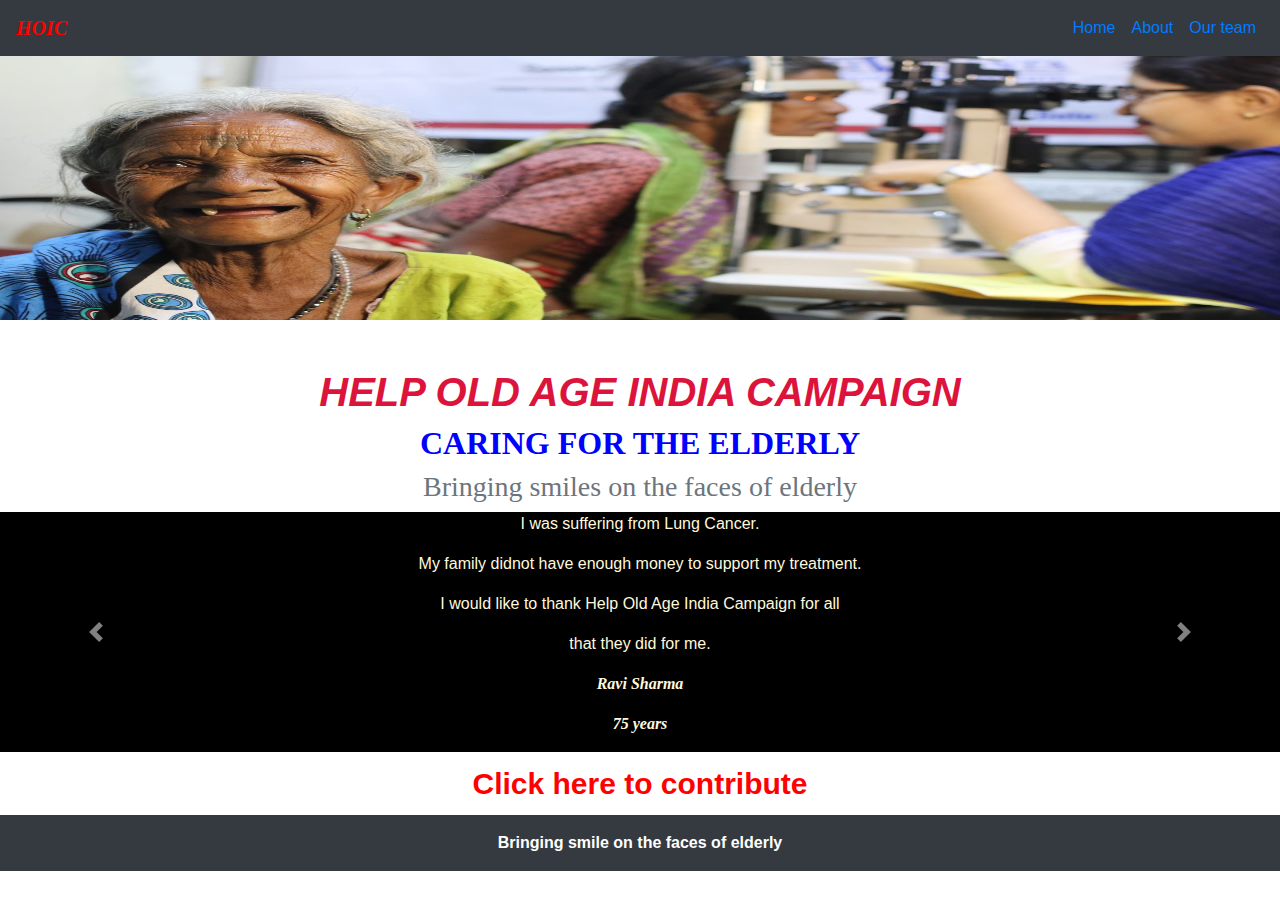
<file: index.html>
<!doctype html>
<html lang="en">
  <head>
    <title>Title</title>
    <!-- Required meta tags -->
    <meta charset="utf-8">
    <meta name="viewport" content="width=device-width, initial-scale=1, shrink-to-fit=no">
    <link rel="stylesheet" href="main.css">
    <!-- Bootstrap CSS -->
    <link rel="stylesheet" href="https://stackpath.bootstrapcdn.com/bootstrap/4.3.1/css/bootstrap.min.css" integrity="sha384-ggOyR0iXCbMQv3Xipma34MD+dH/1fQ784/j6cY/iJTQUOhcWr7x9JvoRxT2MZw1T" crossorigin="anonymous">
    <link href="https://fonts.googleapis.com/css2?family=Balsamiq+Sans:wght@400;700&display=swap" rel="stylesheet">
</head>
  <body>
    <nav class="navbar navbar-expand-lg bg-dark">
      <a class="navbar-brand" href="#">HOIC</a>
      <button class="navbar-toggler" type="button" data-toggle="collapse" data-target="#navbarSupportedContent" aria-controls="navbarSupportedContent" aria-expanded="false" aria-label="Toggle navigation">
        <span class="navbar-toggler-icon"></span>
      </button>
    
      <div class="collapse navbar-collapse" id="navbarSupportedContent">
        <ul class="navbar-nav ml-auto">
          <li class="nav-item active">
            <a class="nav-link" href="index.html">Home <span class="sr-only">(current)</span></a>
          </li>
          <li class="nav-item">
            <a class="nav-link" href="about.html">About</a>
          </li>
          <li class="nav-item">
            <a class="nav-link" href="contact.html">Our team</a>
          </li>
          
          
        </ul>
        
      </div>
    </nav>
     <header class="hero">
     
    </header>  
    <section class="mt-5 page-section" id="causes">
        <div class="container">
            <div class="text-center">
                    <h1 class="section-heading text-uppercase font-weight-bold">

                        Help Old Age India Campaign
                    </h1>
                 <h2 class="section-heading text-uppercase font-weight-bold">
                    Caring for the elderly 
                </h2> 
                <h3 class="section-subheading text-muted">
                    Bringing smiles on the faces of elderly 
                </h3>
            </div>
        </div>

    </section> 
    <div id="carouselExampleControls" class="carousel slide" data-ride="carousel">
            <div class="carousel-inner">
              <div class="carousel-item active slides">
                <p class="test">I was suffering from Lung Cancer.</p>
                <p class="test">My family didnot have enough money to support my treatment.</p>
              <p class="test">I would like to thank Help Old Age India Campaign for all</p>
              <p class="test">that they did for me.</p>
              <p class="test name">Ravi Sharma</p>
              <p class="test name">75 years</p>
            </div>
              <div class="carousel-item slides">
                <p class="test">I was absolutely broken after</p>
                <p class="test">the death of my son.</p>
                <p class="test">I was wondering how I would spend</p>
                <p class="test">my remaining life.This foundation has</p>
                <p class="test">helped me a lot in my trying times.</p>
                <p class="test name">Rajat Arora</p>
              <p class="test name">73 years</p>
              </div>
              <div class="carousel-item slides">
                    <p class="test">I was suffering from Cataract.</p>
                    <p class="test">I have no one in this entire world</p>
                    <p class="test">to look after me.There were times</p>
                    <p class="test">when I could not even take a glass of water</p>
                    <p class="test">They managed my treatment and took care of me well</p>
                    <p class="test name">Rashmi Verma</p>
                  <p class="test name">77 years</p>
              </div>
            </div>
            <a class="carousel-control-prev" href="#carouselExampleControls" role="button" data-slide="prev">
              <span class="carousel-control-prev-icon" aria-hidden="true"></span>
              <span class="sr-only">Previous</span>
            </a>
            <a class="carousel-control-next" href="#carouselExampleControls" role="button" data-slide="next">
              <span class="carousel-control-next-icon" aria-hidden="true"></span>
              <span class="sr-only">Next</span>
            </a>
          </div>
          
          <a class="btn  btn-lg btn-block " href="payment.html" role="button"><span>Click here to contribute</span></a>


          <footer>
            <p class="p-3 bg-dark text-white text-center bot">Bringing smile on the faces of elderly</p>
          </footer>


















    <!-- Optional JavaScript -->
    <!-- jQuery first, then Popper.js, then Bootstrap JS -->
    <script src="https://code.jquery.com/jquery-3.3.1.slim.min.js" integrity="sha384-q8i/X+965DzO0rT7abK41JStQIAqVgRVzpbzo5smXKp4YfRvH+8abtTE1Pi6jizo" crossorigin="anonymous"></script>
    <script src="https://cdnjs.cloudflare.com/ajax/libs/popper.js/1.14.7/umd/popper.min.js" integrity="sha384-UO2eT0CpHqdSJQ6hJty5KVphtPhzWj9WO1clHTMGa3JDZwrnQq4sF86dIHNDz0W1" crossorigin="anonymous"></script>
    <script src="https://stackpath.bootstrapcdn.com/bootstrap/4.3.1/js/bootstrap.min.js" integrity="sha384-JjSmVgyd0p3pXB1rRibZUAYoIIy6OrQ6VrjIEaFf/nJGzIxFDsf4x0xIM+B07jRM" crossorigin="anonymous"></script>
  </body>
</html>
</file>
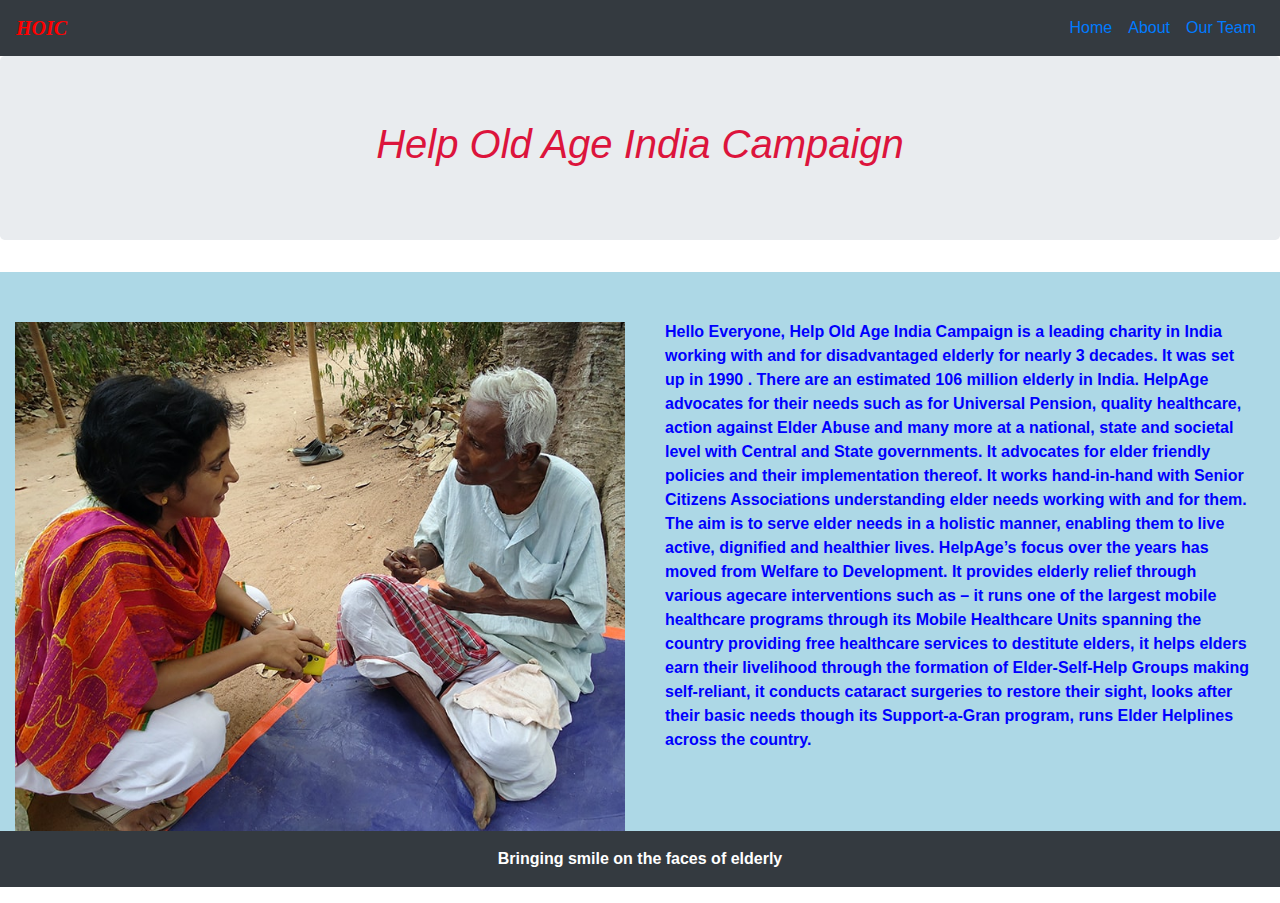
<file: about.html>
<!doctype html>
<html lang="en">
  <head>
    <title>Title</title>
    <!-- Required meta tags -->
    <meta charset="utf-8">
    <meta name="viewport" content="width=device-width, initial-scale=1, shrink-to-fit=no">
    <link rel="stylesheet" href="main.css">
    <!-- Bootstrap CSS -->
    <link rel="stylesheet" href="https://stackpath.bootstrapcdn.com/bootstrap/4.3.1/css/bootstrap.min.css" integrity="sha384-ggOyR0iXCbMQv3Xipma34MD+dH/1fQ784/j6cY/iJTQUOhcWr7x9JvoRxT2MZw1T" crossorigin="anonymous">
  </head>
  <body>
    <nav class="navbar navbar-expand-lg bg-dark">
        <a class="navbar-brand" href="#">HOIC</a>
        <button class="navbar-toggler" type="button" data-toggle="collapse" data-target="#navbarSupportedContent" aria-controls="navbarSupportedContent" aria-expanded="false" aria-label="Toggle navigation">
          <span class="navbar-toggler-icon"></span>
        </button>
      
        <div class="collapse navbar-collapse" id="navbarSupportedContent">
          <ul class="navbar-nav ml-auto">
            <li class="nav-item active">
              <a class="nav-link" href="index.html">Home <span class="sr-only">(current)</span></a>
            </li>
            <li class="nav-item">
              <a class="nav-link" href="about.html">About</a>
            </li>
            <li class="nav-item">
              <a class="nav-link" href="contact.html">Our Team</a>
            </li>
            
            
          </ul>
          </nav>
          <div class="jumbotron">
            <h1 class="text-center">Help Old Age India Campaign</h1>
          </div>
          <section class="sk">
            <div class="container-fluid">
              <div class="row">
                <div class="col-lg-6 col-md-6 col-12">
                  <img src="16.jpg" class="img-fluid aboutimg old">
                </div>
                <div class="col-lg-6 col-md-6 col-12">
                  <p class="py-5 cont">Hello Everyone,
                    Help Old Age India Campaign is a leading charity in India working with and for disadvantaged elderly for nearly 3 decades. It was set up in 1990 . There are an estimated 106 million elderly in India. HelpAge advocates for their needs such as for Universal Pension, quality healthcare, action against Elder Abuse and many more at a national, state and societal level with Central and State governments. It advocates for elder friendly policies and their implementation thereof. It works hand-in-hand with Senior Citizens Associations understanding elder needs working with and for them.
                    The aim is to serve elder needs in a holistic manner, enabling them to live active, dignified and healthier lives.

                    HelpAge’s focus over the years has moved from Welfare to Development. It provides elderly relief through various agecare interventions such as – it runs one of the largest mobile healthcare programs through its Mobile Healthcare Units spanning the country providing free healthcare services to destitute elders, it helps elders earn their livelihood through the formation of Elder-Self-Help Groups making self-reliant, it conducts cataract surgeries to restore their sight, looks after their basic needs though its Support-a-Gran program, runs Elder Helplines across the country.
                </p>
        
        
                </div>
              </div>
            </div>
          </section>
          <footer>
            <p class="p-3 bg-dark text-white text-center bot">Bringing smile on the faces of elderly</p>
          </footer>
        </div>
     



















    <!-- Optional JavaScript -->
    <!-- jQuery first, then Popper.js, then Bootstrap JS -->
    <script src="https://code.jquery.com/jquery-3.3.1.slim.min.js" integrity="sha384-q8i/X+965DzO0rT7abK41JStQIAqVgRVzpbzo5smXKp4YfRvH+8abtTE1Pi6jizo" crossorigin="anonymous"></script>
    <script src="https://cdnjs.cloudflare.com/ajax/libs/popper.js/1.14.7/umd/popper.min.js" integrity="sha384-UO2eT0CpHqdSJQ6hJty5KVphtPhzWj9WO1clHTMGa3JDZwrnQq4sF86dIHNDz0W1" crossorigin="anonymous"></script>
    <script src="https://stackpath.bootstrapcdn.com/bootstrap/4.3.1/js/bootstrap.min.js" integrity="sha384-JjSmVgyd0p3pXB1rRibZUAYoIIy6OrQ6VrjIEaFf/nJGzIxFDsf4x0xIM+B07jRM" crossorigin="anonymous"></script>
  </body>
</html>
</file>
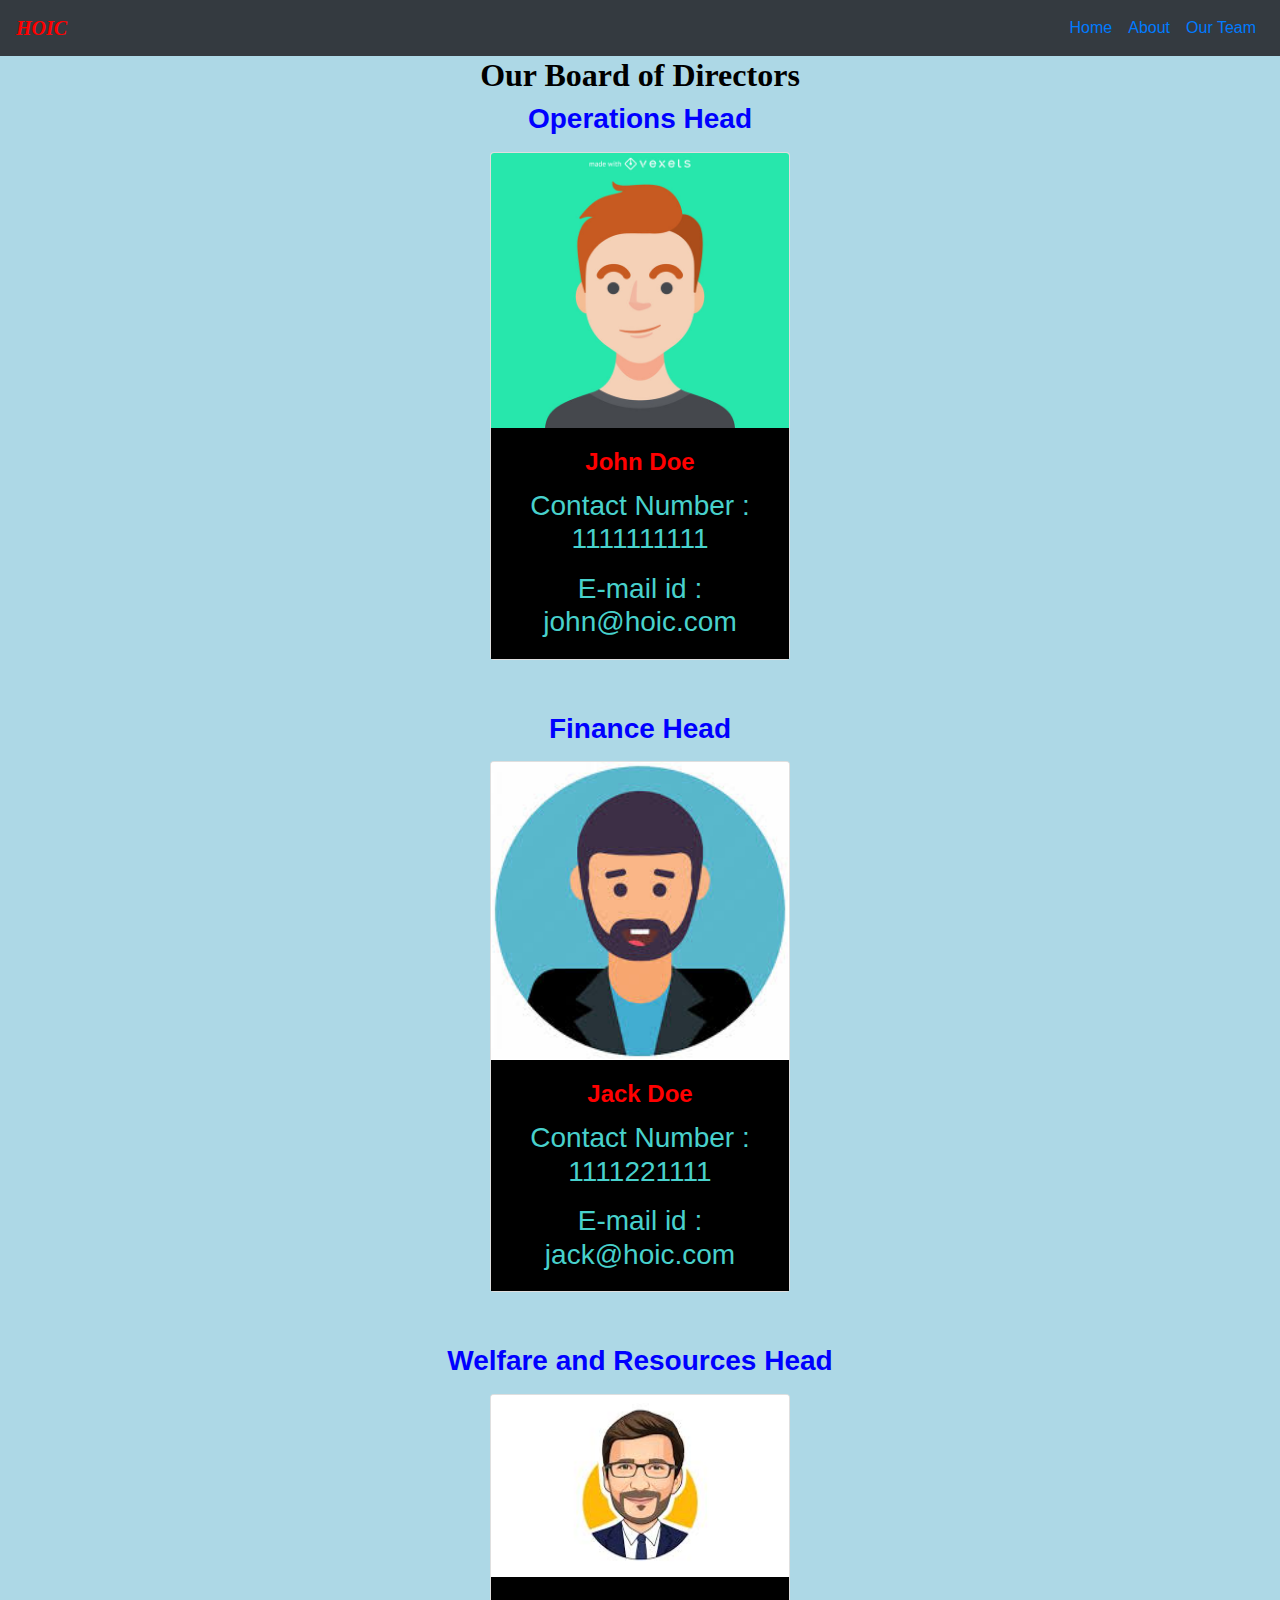
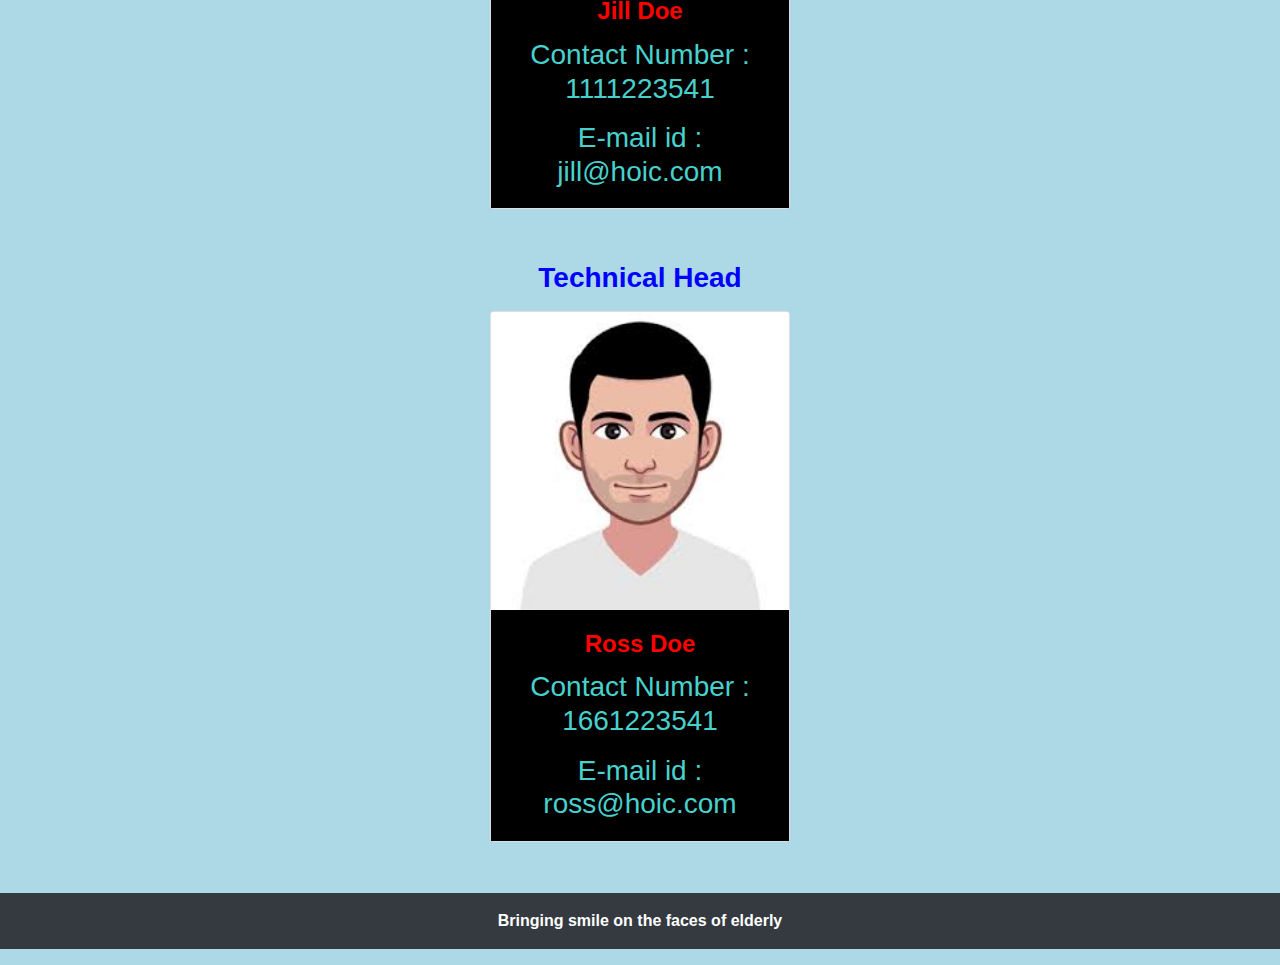
<file: contact.html>
<!doctype html>
<html lang="en">
  <head>
    <title>Title</title>
    <!-- Required meta tags -->
    <meta charset="utf-8">
    <meta name="viewport" content="width=device-width, initial-scale=1, shrink-to-fit=no">
    <link rel="stylesheet" href="main.css">
    <!-- Bootstrap CSS -->
    <link rel="stylesheet" href="https://stackpath.bootstrapcdn.com/bootstrap/4.3.1/css/bootstrap.min.css" integrity="sha384-ggOyR0iXCbMQv3Xipma34MD+dH/1fQ784/j6cY/iJTQUOhcWr7x9JvoRxT2MZw1T" crossorigin="anonymous">
  </head>
  <body class="ctct">
    <nav class="navbar navbar-expand-lg bg-dark">
        <a class="navbar-brand" href="#">HOIC</a>
        <button class="navbar-toggler" type="button" data-toggle="collapse" data-target="#navbarSupportedContent" aria-controls="navbarSupportedContent" aria-expanded="false" aria-label="Toggle navigation">
          <span class="navbar-toggler-icon"></span>
        </button>
      
        <div class="collapse navbar-collapse" id="navbarSupportedContent">
          <ul class="navbar-nav ml-auto">
            <li class="nav-item active">
              <a class="nav-link" href="index.html">Home <span class="sr-only">(current)</span></a>
            </li>
            <li class="nav-item">
              <a class="nav-link" href="about.html">About</a>
            </li>
            <li class="nav-item">
              <a class="nav-link" href="contact.html">Our Team</a>
            </li>
            
            
          </ul>
          </nav>   


          <div class="container">
            <h2 class="head">Our Board of Directors</h2>
            <h3 class="team"><b>Operations Head</b></p>
            <div class="card" style="width:300px">
              <img class="card-img-top cimg" src="ava.jpg" alt="Card image" style="width:100%">
              <div class="card-body">
                <h4 class="card-title">John Doe</h4>
                <p class="card-text">Contact Number : 1111111111</p>
                <p class="card-text">E-mail id : john@hoic.com</p>
              </div>
            </div>
            <br>
        </h3>
            <h3 class="team"><b>Finance Head</b></p>
                <div class="card" style="width:300px">
                  <img class="card-img-top cimg" src="ava1.jpg" alt="Card image" style="width:100%">
                  <div class="card-body">
                    <h4 class="card-title">Jack Doe</h4>
                    <p class="card-text">Contact Number : 1111221111</p>
                    <p class="card-text">E-mail id : jack@hoic.com</p>
                  </div>
                </div>
                <br>
                </h3>
                <h3 class="team"><b>Welfare and Resources Head</b></p>
                    <div class="card" style="width:300px">
                      <img class="card-img-top cimg" src="ava3.jpg" alt="Card image" style="width:100%">
                      <div class="card-body">
                        <h4 class="card-title">Jill Doe</h4>
                        <p class="card-text">Contact Number : 1111223541</p>
                        <p class="card-text">E-mail id : jill@hoic.com</p>
                      </div>
                    </div>
                    <br>
                    </h3>
                    <h3 class="team"><b>Technical Head</b></p>
                        <div class="card" style="width:300px">
                          <img class="card-img-top cimg" src="ava4.jpg" alt="Card image" style="width:100%">
                          <div class="card-body">
                            <h4 class="card-title">Ross Doe</h4>
                            <p class="card-text">Contact Number : 1661223541</p>
                            <p class="card-text">E-mail id : ross@hoic.com</p>
                          </div>
                        </div>
                        <br>
                    </h3>
                    </div>
                        <footer>
                            <p class="p-3 bg-dark text-white text-center bot">Bringing smile on the faces of elderly</p>
                          </footer>
         
    <!-- Optional JavaScript -->
    <!-- jQuery first, then Popper.js, then Bootstrap JS -->
    <script src="https://code.jquery.com/jquery-3.3.1.slim.min.js" integrity="sha384-q8i/X+965DzO0rT7abK41JStQIAqVgRVzpbzo5smXKp4YfRvH+8abtTE1Pi6jizo" crossorigin="anonymous"></script>
    <script src="https://cdnjs.cloudflare.com/ajax/libs/popper.js/1.14.7/umd/popper.min.js" integrity="sha384-UO2eT0CpHqdSJQ6hJty5KVphtPhzWj9WO1clHTMGa3JDZwrnQq4sF86dIHNDz0W1" crossorigin="anonymous"></script>
    <script src="https://stackpath.bootstrapcdn.com/bootstrap/4.3.1/js/bootstrap.min.js" integrity="sha384-JjSmVgyd0p3pXB1rRibZUAYoIIy6OrQ6VrjIEaFf/nJGzIxFDsf4x0xIM+B07jRM" crossorigin="anonymous"></script>
  </body>
</html>
</file>
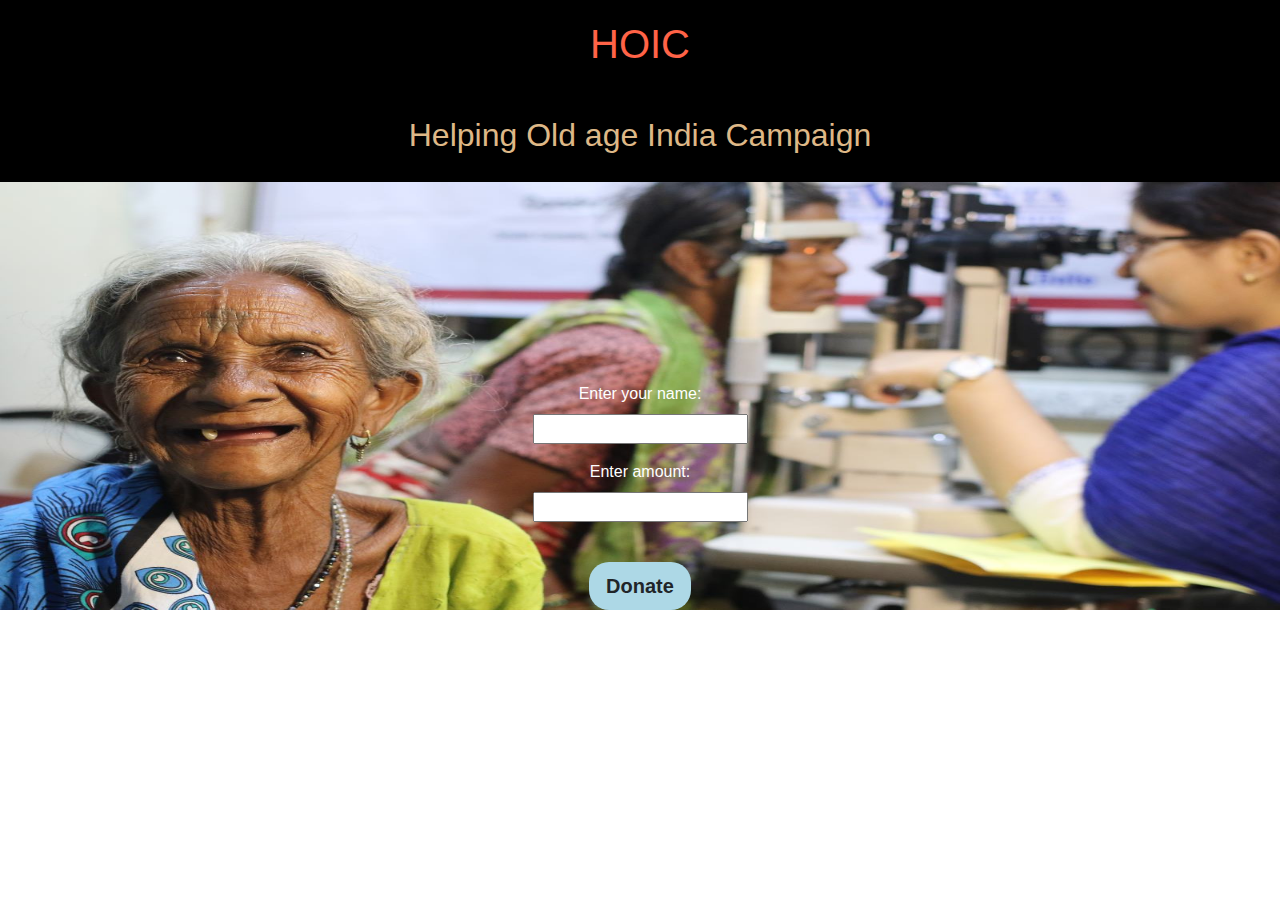
<file: payment.html>
<!DOCTYPE html>
<html lang="en">
<head>
    <meta charset="UTF-8">
    <meta name="viewport" content="width=device-width, initial-scale=1.0">
    <meta http-equiv="X-UA-Compatible" content="ie=edge">
    <title>Document</title>
    <link rel="stylesheet" href="style.css">
    <link rel="stylesheet" href="https://stackpath.bootstrapcdn.com/bootstrap/4.5.2/css/bootstrap.min.css" integrity="sha384-JcKb8q3iqJ61gNV9KGb8thSsNjpSL0n8PARn9HuZOnIxN0hoP+VmmDGMN5t9UJ0Z" crossorigin="anonymous">
    <script src="https://checkout.razorpay.com/v1/checkout.js"></script>

</head>
<body>
        <section class="heading-sec">
        <div class="container-fluid description">
                <div class="row">
                  <div class="col">
                    <h1>HOIC</h1>
                  </div>
                </div>
                <div class="row">
                        <div class="col">
                          <h2>Helping Old age India Campaign</h2>
                        </div>
                </div>
            </div>
          </section>
          <section class="body-sec">
    <div class="container-fluid">
    <div class="footer">
    <div class="d-flex justify-content-center align-items-center container ">
    <form class="details" >
        <div class="form-group">
        <label for="name">Enter your name:</label><br>
        <input type="text" id="name" name="fname" value=""><br>
        </div>
        <div class="form-group">
        <label for="amount">Enter amount:</label><br>
        <input type="number" id="amount" name="lname" value=""><br><br>
        </div> 
    </form>
    </div> 
    <div class="container-fluid bt">
            <button type="button" class="btn  btn-lg"id="pay">Donate</button>
    </div>
    </div>
  </section>
    </div>
    
    <!-- <div class="field container-fluid">
            <label class="desc" for="name">Enter the name</label>
            <input id="name">
        <br>
        <label class ="desc"for="amount">Enter amount</label>
    <input  type="number" id="amount" value="100"> -->
<!-- </div> -->
    <script src="script.js"></script>
    <script src="https://code.jquery.com/jquery-3.5.1.slim.min.js" integrity="sha384-DfXdz2htPH0lsSSs5nCTpuj/zy4C+OGpamoFVy38MVBnE+IbbVYUew+OrCXaRkfj" crossorigin="anonymous"></script>
    <script src="https://cdn.jsdelivr.net/npm/popper.js@1.16.1/dist/umd/popper.min.js" integrity="sha384-9/reFTGAW83EW2RDu2S0VKaIzap3H66lZH81PoYlFhbGU+6BZp6G7niu735Sk7lN" crossorigin="anonymous"></script>
    <script src="https://stackpath.bootstrapcdn.com/bootstrap/4.5.2/js/bootstrap.min.js" integrity="sha384-B4gt1jrGC7Jh4AgTPSdUtOBvfO8shuf57BaghqFfPlYxofvL8/KUEfYiJOMMV+rV" crossorigin="anonymous"></script>

</body>

</html>
</file>
<file: main.css>
*{
    margin: 0;
    padding: 0;
    box-sizing: border-box;
}
body{
    font-family: 'Balsamiq Sans', cursive;
}
.hero{
    padding-top: 10.5rem;
    padding-bottom: 6rem;
    text-align: center;
    color: #000;
    background-image: url("1.jpg");
    background-attachment: scroll;
    background-repeat: no-repeat;
    background-position:  center;
    background-size: 100% 100%;
  
}
.hero-heading{
    font-size: 3.25rem;
    font-weight: bold;
    line-height: 3.25rem;
    margin-bottom: 2rem;
    color:blue;
}
.slides{
    background-color: black;
}
.test{
    color: cornsilk;
    text-align: center;
    font-family: 'Lucida Sans', 'Lucida Sans Regular', 'Lucida Grande', 'Lucida Sans Unicode', Geneva, Verdana, sans-serif;
}
.name{
    font-weight: bold;
    font-style: italic;
    font-family: cursive;
}
h1{
    font-style: oblique;
    color: crimson;
    font-family: Impact, Haettenschweiler, 'Arial Narrow Bold', sans-serif;
}

h2,h3{
    color:blue;
    font-family: serif;
}
span{
    color:red;
    font-weight: bold;
    font-size: 1.5em;
}
.btn:hover{
    background-color:rgb(141, 211, 141);

}
.navbar-brand{
    font-weight: bolder;
    font-family: Cambria, Cochin, Georgia, Times, 'Times New Roman', serif;
    font-style: italic;
    color: red;
}
.bot{
    font-family: Verdana, Geneva, Tahoma, sans-serif;
    font-weight: bolder;
}
.cont{
    font-weight: bold;
    color: blue;
    font-family: 'Lucida Sans', 'Lucida Sans Regular', 'Lucida Grande', 'Lucida Sans Unicode', Geneva, Verdana, sans-serif;
    padding: 10px;
}
/* .cont:hover{
    background-color: rgb(250, 243, 179);
} */
.old{
    height: 450px;
    margin-top: 50px;
}
.sk{
    background-color: lightblue;
}
.team{
    text-align: center;
   
    font-family: Verdana, Geneva, Tahoma, sans-serif;
}
.card {
    margin: 0 auto; /* Added */
    float: none; /* Added */
    margin-bottom: 10px; /* Added */
}
.card-body{
    background-color: black;
}
.ctct{
    background-color: lightblue;
}
.card-title{
    font-weight: bold;
    color: red;
}
.head{
    text-align: center;
    font-weight: bolder;
    color: black;
}
.card-text{
    
    color: mediumturquoise;
}
</file>
<file: style.css>
#pay{
    
    border-radius: 20px;
    background-color: lightblue;
    font-family: Verdana, Geneva, Tahoma, sans-serif;
    font-weight: bold;
    }
#pay:hover{
    background-color: darkblue;
    color: white;
    
}
.bt{
    text-align: center;
}
h1{
    color: tomato;
    font-family: 'Trebuchet MS', 'Lucida Sans Unicode', 'Lucida Grande', 'Lucida Sans', Arial, sans-serif;
    font-weight: bolder;
    text-align: center;
}
h2{
    text-align: center;
    color: burlywood;
    font-family: Verdana, Geneva, Tahoma, sans-serif;

}

.details{
    margin-top: 200px;
 
    
}
.footer {
    left: 0;
    bottom: 0;
    width: 100%;
    background-image: url('1.jpg');
    background-size: 100% 100%;
    
    background-repeat: no-repeat;
    background-position: 50% 50%;
    color: white;
    text-align: center;
 }
 
 /* h3{
     text-align: center;
     color: cornsilk;
     font-family: 'Gill Sans', 'Gill Sans MT', Calibri, 'Trebuchet MS', sans-serif;
 } */
 .description{
     background-color: black;
 }
.fname{
    text-align: center;
}

.row{
    padding-top: 10px;
    padding-bottom: 10px;
}

.col{
    padding-bottom: 10px;
    padding-top: 10px;
}

.body-sec .container-fluid{
    padding-left:0px;
    padding-right:0px;
}

.heading-sec .container-fluid{
    padding-left:0px;
    padding-right:0px;
}
</file>
